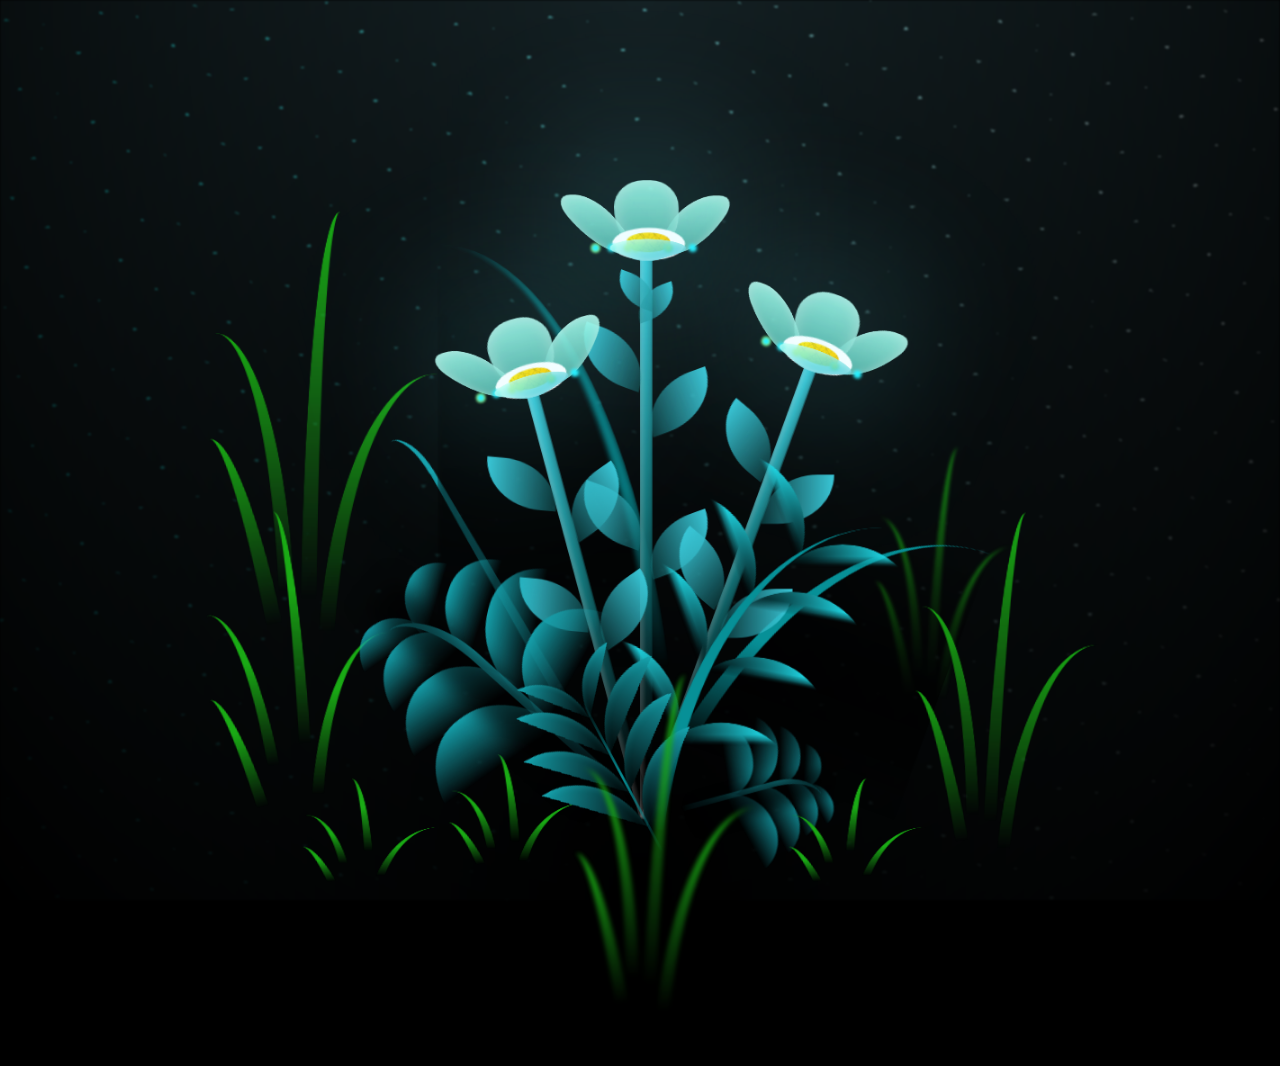
<file: flower.html>
<!DOCTYPE html>
<html lang="en">
<head>
    <meta charset="UTF-8">
    <meta name="viewport" content="width=device-width, initial-scale=1.0">
    <link rel="stylesheet" href="flower.css">
    <title>Sürpriz 🌸</title>
</head>

<body class="not-loaded">
  <div class="night"></div>
  <div class="flowers">
    <div class="flower flower--1">
      <div class="flower__leafs flower__leafs--1">
        <div class="flower__leaf flower__leaf--1"></div>
        <div class="flower__leaf flower__leaf--2"></div>
        <div class="flower__leaf flower__leaf--3"></div>
        <div class="flower__leaf flower__leaf--4"></div>
        <div class="flower__white-circle"></div>

        <div class="flower__light flower__light--1"></div>
        <div class="flower__light flower__light--2"></div>
        <div class="flower__light flower__light--3"></div>
        <div class="flower__light flower__light--4"></div>
        <div class="flower__light flower__light--5"></div>
        <div class="flower__light flower__light--6"></div>
        <div class="flower__light flower__light--7"></div>
        <div class="flower__light flower__light--8"></div>

      </div>
      <div class="flower__line">
        <div class="flower__line__leaf flower__line__leaf--1"></div>
        <div class="flower__line__leaf flower__line__leaf--2"></div>
        <div class="flower__line__leaf flower__line__leaf--3"></div>
        <div class="flower__line__leaf flower__line__leaf--4"></div>
        <div class="flower__line__leaf flower__line__leaf--5"></div>
        <div class="flower__line__leaf flower__line__leaf--6"></div>
      </div>
    </div>

    <div class="flower flower--2">
      <div class="flower__leafs flower__leafs--2">
        <div class="flower__leaf flower__leaf--1"></div>
        <div class="flower__leaf flower__leaf--2"></div>
        <div class="flower__leaf flower__leaf--3"></div>
        <div class="flower__leaf flower__leaf--4"></div>
        <div class="flower__white-circle"></div>

        <div class="flower__light flower__light--1"></div>
        <div class="flower__light flower__light--2"></div>
        <div class="flower__light flower__light--3"></div>
        <div class="flower__light flower__light--4"></div>
        <div class="flower__light flower__light--5"></div>
        <div class="flower__light flower__light--6"></div>
        <div class="flower__light flower__light--7"></div>
        <div class="flower__light flower__light--8"></div>

      </div>
      <div class="flower__line">
        <div class="flower__line__leaf flower__line__leaf--1"></div>
        <div class="flower__line__leaf flower__line__leaf--2"></div>
        <div class="flower__line__leaf flower__line__leaf--3"></div>
        <div class="flower__line__leaf flower__line__leaf--4"></div>
      </div>
    </div>

    <div class="flower flower--3">
      <div class="flower__leafs flower__leafs--3">
        <div class="flower__leaf flower__leaf--1"></div>
        <div class="flower__leaf flower__leaf--2"></div>
        <div class="flower__leaf flower__leaf--3"></div>
        <div class="flower__leaf flower__leaf--4"></div>
        <div class="flower__white-circle"></div>

        <div class="flower__light flower__light--1"></div>
        <div class="flower__light flower__light--2"></div>
        <div class="flower__light flower__light--3"></div>
        <div class="flower__light flower__light--4"></div>
        <div class="flower__light flower__light--5"></div>
        <div class="flower__light flower__light--6"></div>
        <div class="flower__light flower__light--7"></div>
        <div class="flower__light flower__light--8"></div>

      </div>
      <div class="flower__line">
        <div class="flower__line__leaf flower__line__leaf--1"></div>
        <div class="flower__line__leaf flower__line__leaf--2"></div>
        <div class="flower__line__leaf flower__line__leaf--3"></div>
        <div class="flower__line__leaf flower__line__leaf--4"></div>
      </div>
    </div>

    <div class="grow-ans" style="--d:1.2s">
      <div class="flower__g-long">
        <div class="flower__g-long__top"></div>
        <div class="flower__g-long__bottom"></div>
      </div>
    </div>

    <div class="growing-grass">
      <div class="flower__grass flower__grass--1">
        <div class="flower__grass--top"></div>
        <div class="flower__grass--bottom"></div>
        <div class="flower__grass__leaf flower__grass__leaf--1"></div>
        <div class="flower__grass__leaf flower__grass__leaf--2"></div>
        <div class="flower__grass__leaf flower__grass__leaf--3"></div>
        <div class="flower__grass__leaf flower__grass__leaf--4"></div>
        <div class="flower__grass__leaf flower__grass__leaf--5"></div>
        <div class="flower__grass__leaf flower__grass__leaf--6"></div>
        <div class="flower__grass__leaf flower__grass__leaf--7"></div>
        <div class="flower__grass__leaf flower__grass__leaf--8"></div>
        <div class="flower__grass__overlay"></div>
      </div>
    </div>

    <div class="growing-grass">
      <div class="flower__grass flower__grass--2">
        <div class="flower__grass--top"></div>
        <div class="flower__grass--bottom"></div>
        <div class="flower__grass__leaf flower__grass__leaf--1"></div>
        <div class="flower__grass__leaf flower__grass__leaf--2"></div>
        <div class="flower__grass__leaf flower__grass__leaf--3"></div>
        <div class="flower__grass__leaf flower__grass__leaf--4"></div>
        <div class="flower__grass__leaf flower__grass__leaf--5"></div>
        <div class="flower__grass__leaf flower__grass__leaf--6"></div>
        <div class="flower__grass__leaf flower__grass__leaf--7"></div>
        <div class="flower__grass__leaf flower__grass__leaf--8"></div>
        <div class="flower__grass__overlay"></div>
      </div>
    </div>

    <div class="grow-ans" style="--d:2.4s">
      <div class="flower__g-right flower__g-right--1">
        <div class="leaf"></div>
      </div>
    </div>

    <div class="grow-ans" style="--d:2.8s">
      <div class="flower__g-right flower__g-right--2">
        <div class="leaf"></div>
      </div>
    </div>

    <div class="grow-ans" style="--d:2.8s">
      <div class="flower__g-front">
        <div class="flower__g-front__leaf-wrapper flower__g-front__leaf-wrapper--1">
          <div class="flower__g-front__leaf"></div>
        </div>
        <div class="flower__g-front__leaf-wrapper flower__g-front__leaf-wrapper--2">
          <div class="flower__g-front__leaf"></div>
        </div>
        <div class="flower__g-front__leaf-wrapper flower__g-front__leaf-wrapper--3">
          <div class="flower__g-front__leaf"></div>
        </div>
        <div class="flower__g-front__leaf-wrapper flower__g-front__leaf-wrapper--4">
          <div class="flower__g-front__leaf"></div>
        </div>
        <div class="flower__g-front__leaf-wrapper flower__g-front__leaf-wrapper--5">
          <div class="flower__g-front__leaf"></div>
        </div>
        <div class="flower__g-front__leaf-wrapper flower__g-front__leaf-wrapper--6">
          <div class="flower__g-front__leaf"></div>
        </div>
        <div class="flower__g-front__leaf-wrapper flower__g-front__leaf-wrapper--7">
          <div class="flower__g-front__leaf"></div>
        </div>
        <div class="flower__g-front__leaf-wrapper flower__g-front__leaf-wrapper--8">
          <div class="flower__g-front__leaf"></div>
        </div>
        <div class="flower__g-front__line"></div>
      </div>
    </div>

    <div class="grow-ans" style="--d:3.2s">
      <div class="flower__g-fr">
        <div class="leaf"></div>
        <div class="flower__g-fr__leaf flower__g-fr__leaf--1"></div>
        <div class="flower__g-fr__leaf flower__g-fr__leaf--2"></div>
        <div class="flower__g-fr__leaf flower__g-fr__leaf--3"></div>
        <div class="flower__g-fr__leaf flower__g-fr__leaf--4"></div>
        <div class="flower__g-fr__leaf flower__g-fr__leaf--5"></div>
        <div class="flower__g-fr__leaf flower__g-fr__leaf--6"></div>
        <div class="flower__g-fr__leaf flower__g-fr__leaf--7"></div>
        <div class="flower__g-fr__leaf flower__g-fr__leaf--8"></div>
      </div>
    </div>

    <div class="long-g long-g--0">
      <div class="grow-ans" style="--d:3s">
        <div class="leaf leaf--0"></div>
      </div>
      <div class="grow-ans" style="--d:2.2s">
        <div class="leaf leaf--1"></div>
      </div>
      <div class="grow-ans" style="--d:3.4s">
        <div class="leaf leaf--2"></div>
      </div>
      <div class="grow-ans" style="--d:3.6s">
        <div class="leaf leaf--3"></div>
      </div>
    </div>

    <div class="long-g long-g--1">
      <div class="grow-ans" style="--d:3.6s">
        <div class="leaf leaf--0"></div>
      </div>
      <div class="grow-ans" style="--d:3.8s">
        <div class="leaf leaf--1"></div>
      </div>
      <div class="grow-ans" style="--d:4s">
        <div class="leaf leaf--2"></div>
      </div>
      <div class="grow-ans" style="--d:4.2s">
        <div class="leaf leaf--3"></div>
      </div>
    </div>

    <div class="long-g long-g--2">
      <div class="grow-ans" style="--d:4s">
        <div class="leaf leaf--0"></div>
      </div>
      <div class="grow-ans" style="--d:4.2s">
        <div class="leaf leaf--1"></div>
      </div>
      <div class="grow-ans" style="--d:4.4s">
        <div class="leaf leaf--2"></div>
      </div>
      <div class="grow-ans" style="--d:4.6s">
        <div class="leaf leaf--3"></div>
      </div>
    </div>

    <div class="long-g long-g--3">
      <div class="grow-ans" style="--d:4s">
        <div class="leaf leaf--0"></div>
      </div>
      <div class="grow-ans" style="--d:4.2s">
        <div class="leaf leaf--1"></div>
      </div>
      <div class="grow-ans" style="--d:3s">
        <div class="leaf leaf--2"></div>
      </div>
      <div class="grow-ans" style="--d:3.6s">
        <div class="leaf leaf--3"></div>
      </div>
    </div>

    <div class="long-g long-g--4">
      <div class="grow-ans" style="--d:4s">
        <div class="leaf leaf--0"></div>
      </div>
      <div class="grow-ans" style="--d:4.2s">
        <div class="leaf leaf--1"></div>
      </div>
      <div class="grow-ans" style="--d:3s">
        <div class="leaf leaf--2"></div>
      </div>
      <div class="grow-ans" style="--d:3.6s">
        <div class="leaf leaf--3"></div>
      </div>
    </div>

    <div class="long-g long-g--5">
      <div class="grow-ans" style="--d:4s">
        <div class="leaf leaf--0"></div>
      </div>
      <div class="grow-ans" style="--d:4.2s">
        <div class="leaf leaf--1"></div>
      </div>
      <div class="grow-ans" style="--d:3s">
        <div class="leaf leaf--2"></div>
      </div>
      <div class="grow-ans" style="--d:3.6s">
        <div class="leaf leaf--3"></div>
      </div>
    </div>

    <div class="long-g long-g--6">
      <div class="grow-ans" style="--d:4.2s">
        <div class="leaf leaf--0"></div>
      </div>
      <div class="grow-ans" style="--d:4.4s">
        <div class="leaf leaf--1"></div>
      </div>
      <div class="grow-ans" style="--d:4.6s">
        <div class="leaf leaf--2"></div>
      </div>
      <div class="grow-ans" style="--d:4.8s">
        <div class="leaf leaf--3"></div>
      </div>
    </div>

    <div class="long-g long-g--7">
      <div class="grow-ans" style="--d:3s">
        <div class="leaf leaf--0"></div>
      </div>
      <div class="grow-ans" style="--d:3.2s">
        <div class="leaf leaf--1"></div>
      </div>
      <div class="grow-ans" style="--d:3.5s">
        <div class="leaf leaf--2"></div>
      </div>
      <div class="grow-ans" style="--d:3.6s">
        <div class="leaf leaf--3"></div>
      </div>
    </div>
  </div>
  <script src="flower.js"></script>
</body>
</html>
</file>
<file: flower.css>
*,
*::after,
*::before {
  padding: 0;
  margin: 0;
  box-sizing: border-box;
}

:root {
  --dark-color: #000;
}

body {
  display: flex;
  align-items: flex-end;
  justify-content: center;
  min-height: 100vh;
  background-color: var(--dark-color);
  overflow: hidden;
  perspective: 1000px;
}

.night {
  position: fixed;
  left: 50%;
  top: 0;
  transform: translateX(-50%);
  width: 100%;
  height: 100%;
  filter: blur(0.1vmin);
  background-image: radial-gradient(ellipse at top, transparent 0%, var(--dark-color)), radial-gradient(ellipse at bottom, var(--dark-color), rgba(145, 233, 255, 0.2)), repeating-linear-gradient(220deg, black 0px, black 19px, transparent 19px, transparent 22px), repeating-linear-gradient(189deg, black 0px, black 19px, transparent 19px, transparent 22px), repeating-linear-gradient(148deg, black 0px, black 19px, transparent 19px, transparent 22px), linear-gradient(90deg, #00fffa, #f0f0f0);
}

.flowers {
  position: relative;
  transform: scale(0.9);
}

.flower {
  position: absolute;
  bottom: 10vmin;
  transform-origin: bottom center;
  z-index: 10;
  --fl-speed: 0.8s;
}
.flower--1 {
  animation: moving-flower-1 4s linear infinite;
}
.flower--1 .flower__line {
  height: 70vmin;
  animation-delay: 0.3s;
}
.flower--1 .flower__line__leaf--1 {
  animation: blooming-leaf-right var(--fl-speed) 1.6s backwards;
}
.flower--1 .flower__line__leaf--2 {
  animation: blooming-leaf-right var(--fl-speed) 1.4s backwards;
}
.flower--1 .flower__line__leaf--3 {
  animation: blooming-leaf-left var(--fl-speed) 1.2s backwards;
}
.flower--1 .flower__line__leaf--4 {
  animation: blooming-leaf-left var(--fl-speed) 1s backwards;
}
.flower--1 .flower__line__leaf--5 {
  animation: blooming-leaf-right var(--fl-speed) 1.8s backwards;
}
.flower--1 .flower__line__leaf--6 {
  animation: blooming-leaf-left var(--fl-speed) 2s backwards;
}
.flower--2 {
  left: 50%;
  transform: rotate(20deg);
  animation: moving-flower-2 4s linear infinite;
}
.flower--2 .flower__line {
  height: 60vmin;
  animation-delay: 0.6s;
}
.flower--2 .flower__line__leaf--1 {
  animation: blooming-leaf-right var(--fl-speed) 1.9s backwards;
}
.flower--2 .flower__line__leaf--2 {
  animation: blooming-leaf-right var(--fl-speed) 1.7s backwards;
}
.flower--2 .flower__line__leaf--3 {
  animation: blooming-leaf-left var(--fl-speed) 1.5s backwards;
}
.flower--2 .flower__line__leaf--4 {
  animation: blooming-leaf-left var(--fl-speed) 1.3s backwards;
}
.flower--3 {
  left: 50%;
  transform: rotate(-15deg);
  animation: moving-flower-3 4s linear infinite;
}
.flower--3 .flower__line {
  animation-delay: 0.9s;
}
.flower--3 .flower__line__leaf--1 {
  animation: blooming-leaf-right var(--fl-speed) 2.5s backwards;
}
.flower--3 .flower__line__leaf--2 {
  animation: blooming-leaf-right var(--fl-speed) 2.3s backwards;
}
.flower--3 .flower__line__leaf--3 {
  animation: blooming-leaf-left var(--fl-speed) 2.1s backwards;
}
.flower--3 .flower__line__leaf--4 {
  animation: blooming-leaf-left var(--fl-speed) 1.9s backwards;
}
.flower__leafs {
  position: relative;
  animation: blooming-flower 2s backwards;
}
.flower__leafs--1 {
  animation-delay: 1.1s;
}
.flower__leafs--2 {
  animation-delay: 1.4s;
}
.flower__leafs--3 {
  animation-delay: 1.7s;
}
.flower__leafs::after {
  content: "";
  position: absolute;
  left: 0;
  top: 0;
  transform: translate(-50%, -100%);
  width: 8vmin;
  height: 8vmin;
  background-color: #6bf0ff;
  filter: blur(10vmin);
}
.flower__leaf {
  position: absolute;
  bottom: 0;
  left: 50%;
  width: 8vmin;
  height: 11vmin;
  border-radius: 51% 49% 47% 53%/44% 45% 55% 69%;
  background-color: #a7ffee;
  background-image: linear-gradient(to top, #54b8aa, #a7ffee);
  transform-origin: bottom center;
  opacity: 0.9;
  box-shadow: inset 0 0 2vmin rgba(255, 255, 255, 0.5);
}
.flower__leaf--1 {
  transform: translate(-10%, 1%) rotateY(40deg) rotateX(-50deg);
}
.flower__leaf--2 {
  transform: translate(-50%, -4%) rotateX(40deg);
}
.flower__leaf--3 {
  transform: translate(-90%, 0%) rotateY(45deg) rotateX(50deg);
}
.flower__leaf--4 {
  width: 8vmin;
  height: 8vmin;
  transform-origin: bottom left;
  border-radius: 4vmin 10vmin 4vmin 4vmin;
  transform: translate(0%, 18%) rotateX(70deg) rotate(-43deg);
  background-image: linear-gradient(to top, #39c6d6, #a7ffee);
  z-index: 1;
  opacity: 0.8;
}
.flower__white-circle {
  position: absolute;
  left: -3.5vmin;
  top: -3vmin;
  width: 9vmin;
  height: 4vmin;
  border-radius: 50%;
  background-color: #fff;
}
.flower__white-circle::after {
  content: "";
  position: absolute;
  left: 50%;
  top: 45%;
  transform: translate(-50%, -50%);
  width: 60%;
  height: 60%;
  border-radius: inherit;
  background-image: repeating-linear-gradient(135deg, rgba(0, 0, 0, 0.03) 0px, rgba(0, 0, 0, 0.03) 1px, transparent 1px, transparent 12px), repeating-linear-gradient(45deg, rgba(0, 0, 0, 0.03) 0px, rgba(0, 0, 0, 0.03) 1px, transparent 1px, transparent 12px), repeating-linear-gradient(67.5deg, rgba(0, 0, 0, 0.03) 0px, rgba(0, 0, 0, 0.03) 1px, transparent 1px, transparent 12px), repeating-linear-gradient(135deg, rgba(0, 0, 0, 0.03) 0px, rgba(0, 0, 0, 0.03) 1px, transparent 1px, transparent 12px), repeating-linear-gradient(45deg, rgba(0, 0, 0, 0.03) 0px, rgba(0, 0, 0, 0.03) 1px, transparent 1px, transparent 12px), repeating-linear-gradient(112.5deg, rgba(0, 0, 0, 0.03) 0px, rgba(0, 0, 0, 0.03) 1px, transparent 1px, transparent 12px), repeating-linear-gradient(112.5deg, rgba(0, 0, 0, 0.03) 0px, rgba(0, 0, 0, 0.03) 1px, transparent 1px, transparent 12px), repeating-linear-gradient(45deg, rgba(0, 0, 0, 0.03) 0px, rgba(0, 0, 0, 0.03) 1px, transparent 1px, transparent 12px), repeating-linear-gradient(22.5deg, rgba(0, 0, 0, 0.03) 0px, rgba(0, 0, 0, 0.03) 1px, transparent 1px, transparent 12px), repeating-linear-gradient(45deg, rgba(0, 0, 0, 0.03) 0px, rgba(0, 0, 0, 0.03) 1px, transparent 1px, transparent 12px), repeating-linear-gradient(22.5deg, rgba(0, 0, 0, 0.03) 0px, rgba(0, 0, 0, 0.03) 1px, transparent 1px, transparent 12px), repeating-linear-gradient(135deg, rgba(0, 0, 0, 0.03) 0px, rgba(0, 0, 0, 0.03) 1px, transparent 1px, transparent 12px), repeating-linear-gradient(157.5deg, rgba(0, 0, 0, 0.03) 0px, rgba(0, 0, 0, 0.03) 1px, transparent 1px, transparent 12px), repeating-linear-gradient(67.5deg, rgba(0, 0, 0, 0.03) 0px, rgba(0, 0, 0, 0.03) 1px, transparent 1px, transparent 12px), repeating-linear-gradient(67.5deg, rgba(0, 0, 0, 0.03) 0px, rgba(0, 0, 0, 0.03) 1px, transparent 1px, transparent 12px), linear-gradient(90deg, #ffeb12, #ffce00);
}
.flower__line {
  height: 55vmin;
  width: 1.5vmin;
  background-image: linear-gradient(to left, rgba(0, 0, 0, 0.2), transparent, rgba(255, 255, 255, 0.2)), linear-gradient(to top, transparent 10%, #14757a, #39c6d6);
  box-shadow: inset 0 0 2px rgba(0, 0, 0, 0.5);
  animation: grow-flower-tree 4s backwards;
}
.flower__line__leaf {
  --w: 7vmin;
  --h: calc(var(--w) + 2vmin);
  position: absolute;
  top: 20%;
  left: 90%;
  width: var(--w);
  height: var(--h);
  border-top-right-radius: var(--h);
  border-bottom-left-radius: var(--h);
  background-image: linear-gradient(to top, rgba(20, 117, 122, 0.4), #39c6d6);
}
.flower__line__leaf--1 {
  transform: rotate(70deg) rotateY(30deg);
}
.flower__line__leaf--2 {
  top: 45%;
  transform: rotate(70deg) rotateY(30deg);
}
.flower__line__leaf--3, .flower__line__leaf--4, .flower__line__leaf--6 {
  border-top-right-radius: 0;
  border-bottom-left-radius: 0;
  border-top-left-radius: var(--h);
  border-bottom-right-radius: var(--h);
  left: -460%;
  top: 12%;
  transform: rotate(-70deg) rotateY(30deg);
}
.flower__line__leaf--4 {
  top: 40%;
}
.flower__line__leaf--5 {
  top: 0;
  transform-origin: left;
  transform: rotate(70deg) rotateY(30deg) scale(0.6);
}
.flower__line__leaf--6 {
  top: -2%;
  left: -450%;
  transform-origin: right;
  transform: rotate(-70deg) rotateY(30deg) scale(0.6);
}
.flower__light {
  position: absolute;
  bottom: 0vmin;
  width: 1vmin;
  height: 1vmin;
  background-color: #fffb00;
  border-radius: 50%;
  filter: blur(0.2vmin);
  animation: light-ans 4s linear infinite backwards;
}
.flower__light:nth-child(odd) {
  background-color: #23f0ff;
}
.flower__light--1 {
  left: -2vmin;
  animation-delay: 1s;
}
.flower__light--2 {
  left: 3vmin;
  animation-delay: 0.5s;
}
.flower__light--3 {
  left: -6vmin;
  animation-delay: 0.3s;
}
.flower__light--4 {
  left: 6vmin;
  animation-delay: 0.9s;
}
.flower__light--5 {
  left: -1vmin;
  animation-delay: 1.5s;
}
.flower__light--6 {
  left: -4vmin;
  animation-delay: 3s;
}
.flower__light--7 {
  left: 3vmin;
  animation-delay: 2s;
}
.flower__light--8 {
  left: -6vmin;
  animation-delay: 3.5s;
}
.flower__grass {
  --c: #159faa;
  --line-w: 1.5vmin;
  position: absolute;
  bottom: 12vmin;
  left: -7vmin;
  display: flex;
  flex-direction: column;
  align-items: flex-end;
  z-index: 20;
  transform-origin: bottom center;
  transform: rotate(-48deg) rotateY(40deg);
}
.flower__grass--1 {
  animation: moving-grass 2s linear infinite;
}
.flower__grass--2 {
  left: 2vmin;
  bottom: 10vmin;
  transform: scale(0.5) rotate(75deg) rotateX(10deg) rotateY(-200deg);
  opacity: 0.8;
  z-index: 0;
  animation: moving-grass--2 1.5s linear infinite;
}
.flower__grass--top {
  width: 7vmin;
  height: 10vmin;
  border-top-right-radius: 100%;
  border-right: var(--line-w) solid var(--c);
  transform-origin: bottom center;
  transform: rotate(-2deg);
}
.flower__grass--bottom {
  margin-top: -2px;
  width: var(--line-w);
  height: 25vmin;
  background-image: linear-gradient(to top, transparent, var(--c));
}
.flower__grass__leaf {
  --size: 10vmin;
  position: absolute;
  width: calc(var(--size) * 2.1);
  height: var(--size);
  border-top-left-radius: var(--size);
  border-top-right-radius: var(--size);
  background-image: linear-gradient(to top, transparent, transparent 30%, var(--c));
  z-index: 100;
}
.flower__grass__leaf--1 {
  top: -6%;
  left: 30%;
  --size: 6vmin;
  transform: rotate(-20deg);
  animation: growing-grass-ans--1 2s 2.6s backwards;
}
@keyframes growing-grass-ans--1 {
  0% {
    transform-origin: bottom left;
    transform: rotate(-20deg) scale(0);
  }
}
.flower__grass__leaf--2 {
  top: -5%;
  left: -110%;
  --size: 6vmin;
  transform: rotate(10deg);
  animation: growing-grass-ans--2 2s 2.4s linear backwards;
}
@keyframes growing-grass-ans--2 {
  0% {
    transform-origin: bottom right;
    transform: rotate(10deg) scale(0);
  }
}
.flower__grass__leaf--3 {
  top: 5%;
  left: 60%;
  --size: 8vmin;
  transform: rotate(-18deg) rotateX(-20deg);
  animation: growing-grass-ans--3 2s 2.2s linear backwards;
}
@keyframes growing-grass-ans--3 {
  0% {
    transform-origin: bottom left;
    transform: rotate(-18deg) rotateX(-20deg) scale(0);
  }
}
.flower__grass__leaf--4 {
  top: 6%;
  left: -135%;
  --size: 8vmin;
  transform: rotate(2deg);
  animation: growing-grass-ans--4 2s 2s linear backwards;
}
@keyframes growing-grass-ans--4 {
  0% {
    transform-origin: bottom right;
    transform: rotate(2deg) scale(0);
  }
}
.flower__grass__leaf--5 {
  top: 20%;
  left: 60%;
  --size: 10vmin;
  transform: rotate(-24deg) rotateX(-20deg);
  animation: growing-grass-ans--5 2s 1.8s linear backwards;
}
@keyframes growing-grass-ans--5 {
  0% {
    transform-origin: bottom left;
    transform: rotate(-24deg) rotateX(-20deg) scale(0);
  }
}
.flower__grass__leaf--6 {
  top: 22%;
  left: -180%;
  --size: 10vmin;
  transform: rotate(10deg);
  animation: growing-grass-ans--6 2s 1.6s linear backwards;
}
@keyframes growing-grass-ans--6 {
  0% {
    transform-origin: bottom right;
    transform: rotate(10deg) scale(0);
  }
}
.flower__grass__leaf--7 {
  top: 39%;
  left: 70%;
  --size: 10vmin;
  transform: rotate(-10deg);
  animation: growing-grass-ans--7 2s 1.4s linear backwards;
}
@keyframes growing-grass-ans--7 {
  0% {
    transform-origin: bottom left;
    transform: rotate(-10deg) scale(0);
  }
}
.flower__grass__leaf--8 {
  top: 40%;
  left: -215%;
  --size: 11vmin;
  transform: rotate(10deg);
  animation: growing-grass-ans--8 2s 1.2s linear backwards;
}
@keyframes growing-grass-ans--8 {
  0% {
    transform-origin: bottom right;
    transform: rotate(10deg) scale(0);
  }
}
.flower__grass__overlay {
  position: absolute;
  top: -10%;
  right: 0%;
  width: 100%;
  height: 100%;
  background-color: rgba(0, 0, 0, 0.6);
  filter: blur(1.5vmin);
  z-index: 100;
}
.flower__g-long {
  --w: 2vmin;
  --h: 6vmin;
  --c: #159faa;
  position: absolute;
  bottom: 10vmin;
  left: -3vmin;
  transform-origin: bottom center;
  transform: rotate(-30deg) rotateY(-20deg);
  display: flex;
  flex-direction: column;
  align-items: flex-end;
  animation: flower-g-long-ans 3s linear infinite;
}
@keyframes flower-g-long-ans {
  0%, 100% {
    transform: rotate(-30deg) rotateY(-20deg);
  }
  50% {
    transform: rotate(-32deg) rotateY(-20deg);
  }
}
.flower__g-long__top {
  top: calc(var(--h) * -1);
  width: calc(var(--w) + 1vmin);
  height: var(--h);
  border-top-right-radius: 100%;
  border-right: 0.7vmin solid var(--c);
  transform: translate(-0.7vmin, 1vmin);
}
.flower__g-long__bottom {
  width: var(--w);
  height: 50vmin;
  transform-origin: bottom center;
  background-image: linear-gradient(to top, transparent 30%, var(--c));
  box-shadow: inset 0 0 2px rgba(0, 0, 0, 0.5);
  clip-path: polygon(35% 0, 65% 1%, 100% 100%, 0% 100%);
}
.flower__g-right {
  position: absolute;
  bottom: 6vmin;
  left: -2vmin;
  transform-origin: bottom left;
  transform: rotate(20deg);
}
.flower__g-right .leaf {
  width: 30vmin;
  height: 50vmin;
  border-top-left-radius: 100%;
  border-left: 2vmin solid #079097;
  background-image: linear-gradient(to bottom, transparent, var(--dark-color) 60%);
  -webkit-mask-image: linear-gradient(to top, transparent 30%, #079097 60%);
}
.flower__g-right--1 {
  animation: flower-g-right-ans 2.5s linear infinite;
}
.flower__g-right--2 {
  left: 5vmin;
  transform: rotateY(-180deg);
  animation: flower-g-right-ans--2 3s linear infinite;
}
.flower__g-right--2 .leaf {
  height: 75vmin;
  filter: blur(0.3vmin);
  opacity: 0.8;
}
@keyframes flower-g-right-ans {
  0%, 100% {
    transform: rotate(20deg);
  }
  50% {
    transform: rotate(24deg) rotateX(-20deg);
  }
}
@keyframes flower-g-right-ans--2 {
  0%, 100% {
    transform: rotateY(-180deg) rotate(0deg) rotateX(-20deg);
  }
  50% {
    transform: rotateY(-180deg) rotate(6deg) rotateX(-20deg);
  }
}
.flower__g-front {
  position: absolute;
  bottom: 6vmin;
  left: 2.5vmin;
  z-index: 100;
  transform-origin: bottom center;
  transform: rotate(-28deg) rotateY(30deg) scale(1.04);
  animation: flower__g-front-ans 2s linear infinite;
}
@keyframes flower__g-front-ans {
  0%, 100% {
    transform: rotate(-28deg) rotateY(30deg) scale(1.04);
  }
  50% {
    transform: rotate(-35deg) rotateY(40deg) scale(1.04);
  }
}
.flower__g-front__line {
  width: 0.3vmin;
  height: 20vmin;
  background-image: linear-gradient(to top, transparent, #079097, transparent 100%);
  position: relative;
}
.flower__g-front__leaf-wrapper {
  position: absolute;
  top: 0;
  left: 0;
  transform-origin: bottom left;
  transform: rotate(10deg);
}
.flower__g-front__leaf-wrapper:nth-child(even) {
  left: 0vmin;
  transform: rotateY(-180deg) rotate(5deg);
  animation: flower__g-front__leaf-left-ans 1s ease-in backwards;
}
.flower__g-front__leaf-wrapper:nth-child(odd) {
  animation: flower__g-front__leaf-ans 1s ease-in backwards;
}
.flower__g-front__leaf-wrapper--1 {
  top: -8vmin;
  transform: scale(0.7);
  animation: flower__g-front__leaf-ans 1s 5.5s ease-in backwards !important;
}
.flower__g-front__leaf-wrapper--2 {
  top: -8vmin;
  transform: rotateY(-180deg) scale(0.7) !important;
  animation: flower__g-front__leaf-left-ans-2 1s 4.6s ease-in backwards !important;
}
.flower__g-front__leaf-wrapper--3 {
  top: -3vmin;
  animation: flower__g-front__leaf-ans 1s 4.6s ease-in backwards;
}
.flower__g-front__leaf-wrapper--4 {
  top: -3vmin;
  transform: rotateY(-180deg) scale(0.9) !important;
  animation: flower__g-front__leaf-left-ans-2 1s 4.6s ease-in backwards !important;
}
@keyframes flower__g-front__leaf-left-ans-2 {
  0% {
    transform: rotateY(-180deg) scale(0);
  }
}
.flower__g-front__leaf-wrapper--5, .flower__g-front__leaf-wrapper--6 {
  top: 2vmin;
}
.flower__g-front__leaf-wrapper--7, .flower__g-front__leaf-wrapper--8 {
  top: 6.5vmin;
}
.flower__g-front__leaf-wrapper--2 {
  animation-delay: 5.2s !important;
}
.flower__g-front__leaf-wrapper--3 {
  animation-delay: 4.9s !important;
}
.flower__g-front__leaf-wrapper--5 {
  animation-delay: 4.3s !important;
}
.flower__g-front__leaf-wrapper--6 {
  animation-delay: 4.1s !important;
}
.flower__g-front__leaf-wrapper--7 {
  animation-delay: 3.8s !important;
}
.flower__g-front__leaf-wrapper--8 {
  animation-delay: 3.5s !important;
}
@keyframes flower__g-front__leaf-ans {
  0% {
    transform: rotate(10deg) scale(0);
  }
}
@keyframes flower__g-front__leaf-left-ans {
  0% {
    transform: rotateY(-180deg) rotate(5deg) scale(0);
  }
}
.flower__g-front__leaf {
  width: 10vmin;
  height: 10vmin;
  border-radius: 100% 0% 0% 100%/100% 100% 0% 0%;
  box-shadow: inset 0 2px 1vmin rgba(44, 238, 252, 0.2);
  background-image: linear-gradient(to bottom left, transparent, var(--dark-color)), linear-gradient(to bottom right, #159faa 50%, transparent 50%, transparent);
  -webkit-mask-image: linear-gradient(to bottom right, #159faa 50%, transparent 50%, transparent);
  mask-image: linear-gradient(to bottom right, #159faa 50%, transparent 50%, transparent);
}
.flower__g-fr {
  position: absolute;
  bottom: -4vmin;
  left: vmin;
  transform-origin: bottom left;
  z-index: 10;
  animation: flower__g-fr-ans 2s linear infinite;
}
@keyframes flower__g-fr-ans {
  0%, 100% {
    transform: rotate(2deg);
  }
  50% {
    transform: rotate(4deg);
  }
}
.flower__g-fr .leaf {
  width: 30vmin;
  height: 50vmin;
  border-top-left-radius: 100%;
  border-left: 2vmin solid #079097;
  -webkit-mask-image: linear-gradient(to top, transparent 25%, #079097 50%);
  position: relative;
  z-index: 1;
}
.flower__g-fr__leaf {
  position: absolute;
  top: 0;
  left: 0;
  width: 10vmin;
  height: 10vmin;
  border-radius: 100% 0% 0% 100%/100% 100% 0% 0%;
  box-shadow: inset 0 2px 1vmin rgba(44, 238, 252, 0.2);
  background-image: linear-gradient(to bottom left, transparent, var(--dark-color) 98%), linear-gradient(to bottom right, #23f0ff 45%, transparent 50%, transparent);
  -webkit-mask-image: linear-gradient(135deg, #159faa 40%, transparent 50%, transparent);
}
.flower__g-fr__leaf--1 {
  left: 20vmin;
  transform: rotate(45deg);
  animation: flower__g-fr-leaft-ans-1 0.5s 5.2s linear backwards;
}
@keyframes flower__g-fr-leaft-ans-1 {
  0% {
    transform-origin: left;
    transform: rotate(45deg) scale(0);
  }
}
.flower__g-fr__leaf--2 {
  left: 12vmin;
  top: -7vmin;
  transform: rotate(25deg) rotateY(-180deg);
  animation: flower__g-fr-leaft-ans-6 0.5s 5s linear backwards;
}
.flower__g-fr__leaf--3 {
  left: 15vmin;
  top: 6vmin;
  transform: rotate(55deg);
  animation: flower__g-fr-leaft-ans-5 0.5s 4.8s linear backwards;
}
.flower__g-fr__leaf--4 {
  left: 6vmin;
  top: -2vmin;
  transform: rotate(25deg) rotateY(-180deg);
  animation: flower__g-fr-leaft-ans-6 0.5s 4.6s linear backwards;
}
.flower__g-fr__leaf--5 {
  left: 10vmin;
  top: 14vmin;
  transform: rotate(55deg);
  animation: flower__g-fr-leaft-ans-5 0.5s 4.4s linear backwards;
}
@keyframes flower__g-fr-leaft-ans-5 {
  0% {
    transform-origin: left;
    transform: rotate(55deg) scale(0);
  }
}
.flower__g-fr__leaf--6 {
  left: 0vmin;
  top: 6vmin;
  transform: rotate(25deg) rotateY(-180deg);
  animation: flower__g-fr-leaft-ans-6 0.5s 4.2s linear backwards;
}
@keyframes flower__g-fr-leaft-ans-6 {
  0% {
    transform-origin: right;
    transform: rotate(25deg) rotateY(-180deg) scale(0);
  }
}
.flower__g-fr__leaf--7 {
  left: 5vmin;
  top: 22vmin;
  transform: rotate(45deg);
  animation: flower__g-fr-leaft-ans-7 0.5s 4s linear backwards;
}
@keyframes flower__g-fr-leaft-ans-7 {
  0% {
    transform-origin: left;
    transform: rotate(45deg) scale(0);
  }
}
.flower__g-fr__leaf--8 {
  left: -4vmin;
  top: 15vmin;
  transform: rotate(15deg) rotateY(-180deg);
  animation: flower__g-fr-leaft-ans-8 0.5s 3.8s linear backwards;
}
@keyframes flower__g-fr-leaft-ans-8 {
  0% {
    transform-origin: right;
    transform: rotate(15deg) rotateY(-180deg) scale(0);
  }
}

.long-g {
  position: absolute;
  bottom: 25vmin;
  left: -42vmin;
  transform-origin: bottom left;
}
.long-g--1 {
  bottom: 0vmin;
  transform: scale(0.8) rotate(-5deg);
}
.long-g--1 .leaf {
  -webkit-mask-image: linear-gradient(to top, transparent 40%, #079097 80%) !important;
}
.long-g--1 .leaf--1 {
  --w: 5vmin;
  --h: 60vmin;
  left: -2vmin;
  transform: rotate(3deg) rotateY(-180deg);
}
.long-g--2, .long-g--3 {
  bottom: -3vmin;
  left: -35vmin;
  transform-origin: center;
  transform: scale(0.6) rotateX(60deg);
}
.long-g--2 .leaf, .long-g--3 .leaf {
  -webkit-mask-image: linear-gradient(to top, transparent 50%, #079097 80%) !important;
}
.long-g--2 .leaf--1, .long-g--3 .leaf--1 {
  left: -1vmin;
  transform: rotateY(-180deg);
}
.long-g--3 {
  left: -17vmin;
  bottom: 0vmin;
}
.long-g--3 .leaf {
  -webkit-mask-image: linear-gradient(to top, transparent 40%, #079097 80%) !important;
}
.long-g--4 {
  left: 25vmin;
  bottom: -3vmin;
  transform-origin: center;
  transform: scale(0.6) rotateX(60deg);
}
.long-g--4 .leaf {
  -webkit-mask-image: linear-gradient(to top, transparent 50%, #079097 80%) !important;
}
.long-g--5 {
  left: 42vmin;
  bottom: 0vmin;
  transform: scale(0.8) rotate(2deg);
}
.long-g--6 {
  left: 0vmin;
  bottom: -20vmin;
  z-index: 100;
  filter: blur(0.3vmin);
  transform: scale(0.8) rotate(2deg);
}
.long-g--7 {
  left: 35vmin;
  bottom: 20vmin;
  z-index: -1;
  filter: blur(0.3vmin);
  transform: scale(0.6) rotate(2deg);
  opacity: 0.7;
}
.long-g .leaf {
  --w: 15vmin;
  --h: 40vmin;
  --c: #1aaa15;
  position: absolute;
  bottom: 0;
  width: var(--w);
  height: var(--h);
  border-top-left-radius: 100%;
  border-left: 2vmin solid var(--c);
  -webkit-mask-image: linear-gradient(to top, transparent 20%, var(--dark-color));
  transform-origin: bottom center;
}
.long-g .leaf--0 {
  left: 2vmin;
  animation: leaf-ans-1 4s linear infinite;
}
.long-g .leaf--1 {
  --w: 5vmin;
  --h: 60vmin;
  animation: leaf-ans-1 4s linear infinite;
}
.long-g .leaf--2 {
  --w: 10vmin;
  --h: 40vmin;
  left: -0.5vmin;
  bottom: 5vmin;
  transform-origin: bottom left;
  transform: rotateY(-180deg);
  animation: leaf-ans-2 3s linear infinite;
}
.long-g .leaf--3 {
  --w: 5vmin;
  --h: 30vmin;
  left: -1vmin;
  bottom: 3.2vmin;
  transform-origin: bottom left;
  transform: rotate(-10deg) rotateY(-180deg);
  animation: leaf-ans-3 3s linear infinite;
}

@keyframes leaf-ans-1 {
  0%, 100% {
    transform: rotate(-5deg) scale(1);
  }
  50% {
    transform: rotate(5deg) scale(1.1);
  }
}
@keyframes leaf-ans-2 {
  0%, 100% {
    transform: rotateY(-180deg) rotate(5deg);
  }
  50% {
    transform: rotateY(-180deg) rotate(0deg) scale(1.1);
  }
}
@keyframes leaf-ans-3 {
  0%, 100% {
    transform: rotate(-10deg) rotateY(-180deg);
  }
  50% {
    transform: rotate(-20deg) rotateY(-180deg);
  }
}
.grow-ans {
  animation: grow-ans 2s var(--d) backwards;
}

@keyframes grow-ans {
  0% {
    transform: scale(0);
    opacity: 0;
  }
}
@keyframes light-ans {
  0% {
    opacity: 0;
    transform: translateY(0vmin);
  }
  25% {
    opacity: 1;
    transform: translateY(-5vmin) translateX(-2vmin);
  }
  50% {
    opacity: 1;
    transform: translateY(-15vmin) translateX(2vmin);
    filter: blur(0.2vmin);
  }
  75% {
    transform: translateY(-20vmin) translateX(-2vmin);
    filter: blur(0.2vmin);
  }
  100% {
    transform: translateY(-30vmin);
    opacity: 0;
    filter: blur(1vmin);
  }
}
@keyframes moving-flower-1 {
  0%, 100% {
    transform: rotate(2deg);
  }
  50% {
    transform: rotate(-2deg);
  }
}
@keyframes moving-flower-2 {
  0%, 100% {
    transform: rotate(18deg);
  }
  50% {
    transform: rotate(14deg);
  }
}
@keyframes moving-flower-3 {
  0%, 100% {
    transform: rotate(-18deg);
  }
  50% {
    transform: rotate(-20deg) rotateY(-10deg);
  }
}
@keyframes blooming-leaf-right {
  0% {
    transform-origin: left;
    transform: rotate(70deg) rotateY(30deg) scale(0);
  }
}
@keyframes blooming-leaf-left {
  0% {
    transform-origin: right;
    transform: rotate(-70deg) rotateY(30deg) scale(0);
  }
}
@keyframes grow-flower-tree {
  0% {
    height: 0;
    border-radius: 1vmin;
  }
}
@keyframes blooming-flower {
  0% {
    transform: scale(0);
  }
}
@keyframes moving-grass {
  0%, 100% {
    transform: rotate(-48deg) rotateY(40deg);
  }
  50% {
    transform: rotate(-50deg) rotateY(40deg);
  }
}
@keyframes moving-grass--2 {
  0%, 100% {
    transform: scale(0.5) rotate(75deg) rotateX(10deg) rotateY(-200deg);
  }
  50% {
    transform: scale(0.5) rotate(79deg) rotateX(10deg) rotateY(-200deg);
  }
}
.growing-grass {
  animation: growing-grass-ans 1s 2s backwards;
}

@keyframes growing-grass-ans {
  0% {
    transform: scale(0);
  }
}
.not-loaded * {
  animation-play-state: paused !important;
}
</file>
